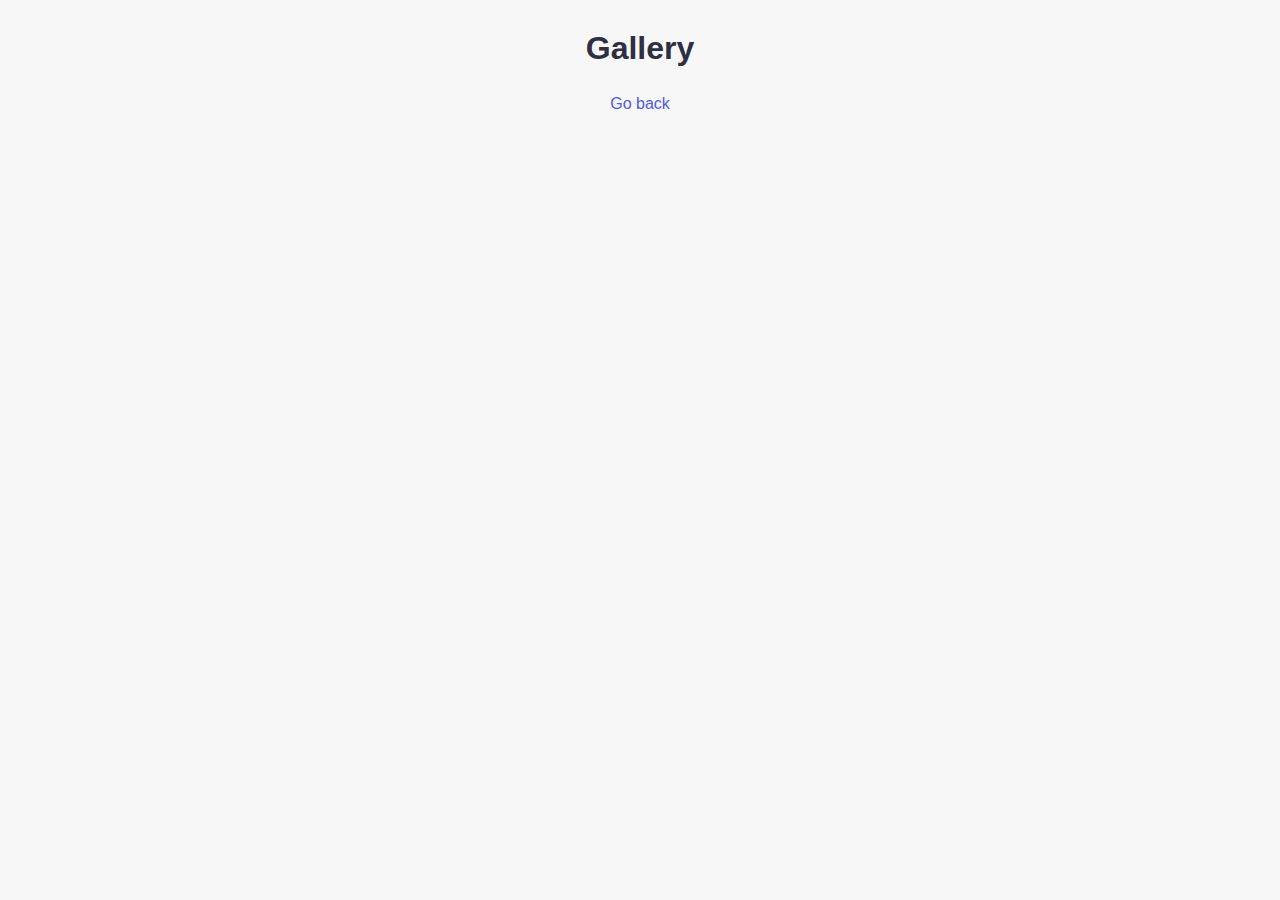
<file: src/1-gallery.html>
<!DOCTYPE html>
<html lang="en">
  <head>
    <meta charset="UTF-8" />
    <meta http-equiv="X-UA-Compatible" content="IE=edge" />
    <meta name="viewport" content="width=device-width, initial-scale=1.0" />
    <title>Gallery</title>
    <link rel="stylesheet" href="./css/styles.css" />
  </head>
  <body>
    <main>
      <div class="container">
        <h1 class="main-title">Gallery</h1>
        <a class="back-link" href="./index.html">Go back</a>
      </div>
    </main>
    <script type="module" src="./js/1-gallery.js"></script>
  </body>
</html>
</file>
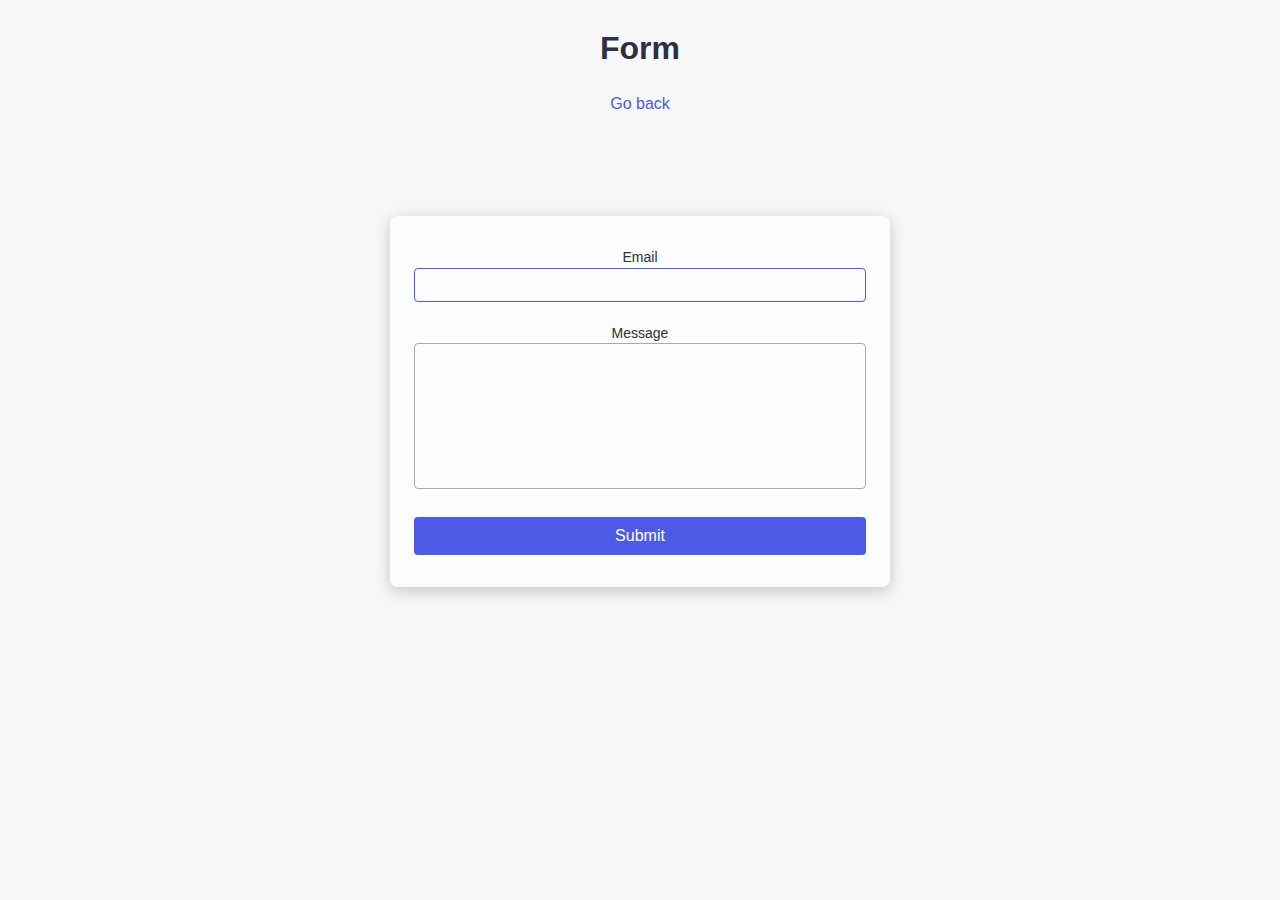
<file: src/2-form.html>
<!DOCTYPE html>
<html lang="en">
  <head>
    <meta charset="UTF-8" />
    <meta http-equiv="X-UA-Compatible" content="IE=edge" />
    <meta name="viewport" content="width=device-width, initial-scale=1.0" />
    <title>Form</title>
    <link rel="stylesheet" href="./css/styles.css" />
  </head>
  <body>
    <main>
      <h1 class="main-title">Form</h1>
      <a class="back-link" href="./index.html">Go back</a>
      <div class="container-form">
        <form class="feedback-form" autocomplete="off">
          <div class="form-field">
            <label class="form-label">
              Email
              <input type="email" name="email" autofocus />
            </label>
          </div>

          <div class="form-field form-field-description">
            <label class="form-label">
              Message
              <textarea name="message" rows="8"></textarea>
            </label>
          </div>
          <button type="submit">Submit</button>
        </form>
      </div>
    </main>
    <script type="module" src="./js/2-form.js"></script>
  </body>
</html>
</file>
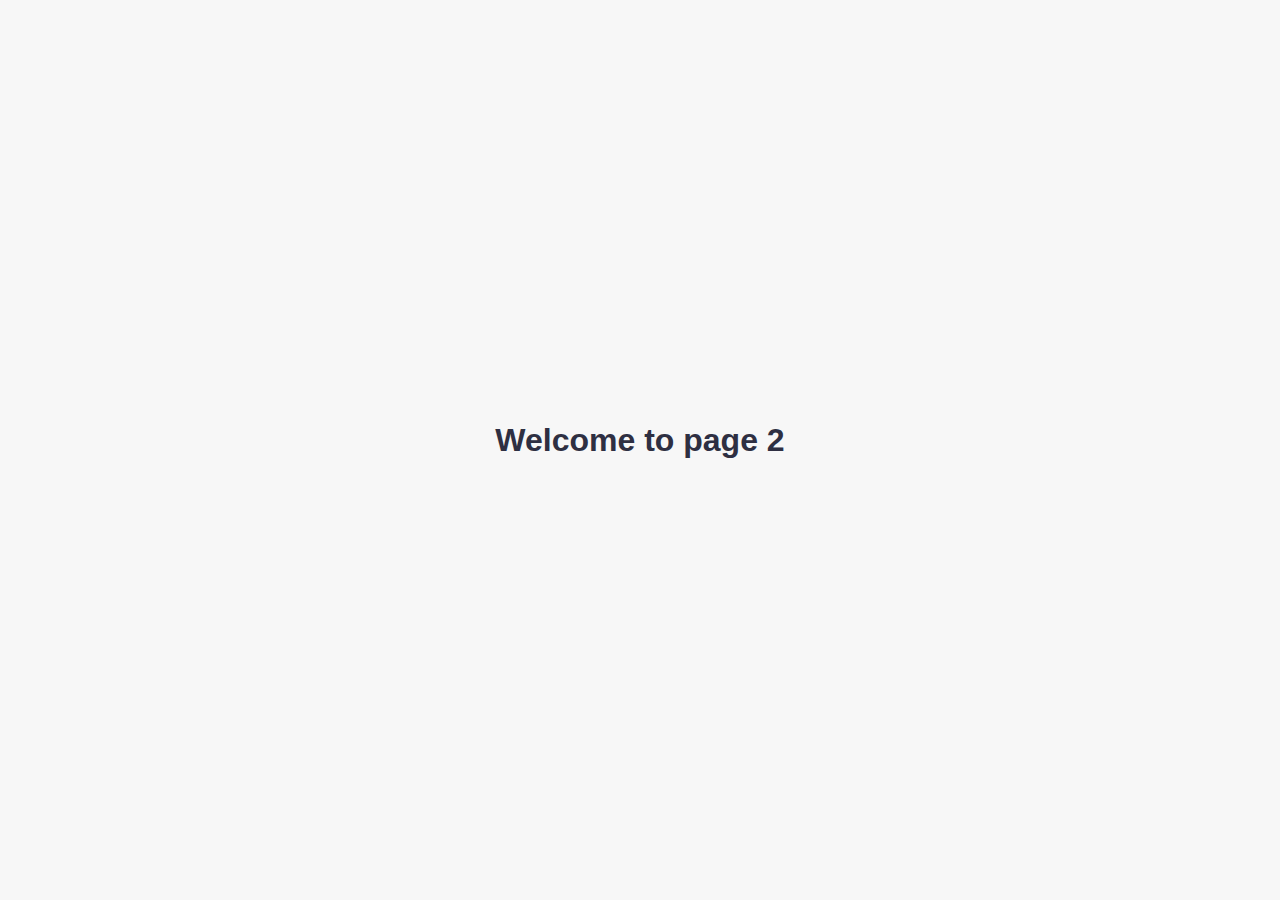
<file: src/page-2.html>
<!DOCTYPE html>
<html lang="en">
  <head>
    <meta charset="UTF-8" />
    <meta http-equiv="X-UA-Compatible" content="IE=edge" />
    <meta name="viewport" content="width=device-width, initial-scale=1.0" />
    <title>Page 2</title>
    <link rel="stylesheet" href="./css/styles.css" />
  </head>
  <body>
    <load
      src="./partials/header.html"
      icon-path="./img/sprite.svg#logo"
      highlight-act="active"
    />

    <main>
      <div class="container">
        <h1 class="main-title">
          <span class="main-title-gradient">Welcome</span> to page 2
        </h1>
        <load src="./partials/back-link.html" />
      </div>
    </main>

    <load src="./partials/footer.html" />
  </body>
</html>
</file>
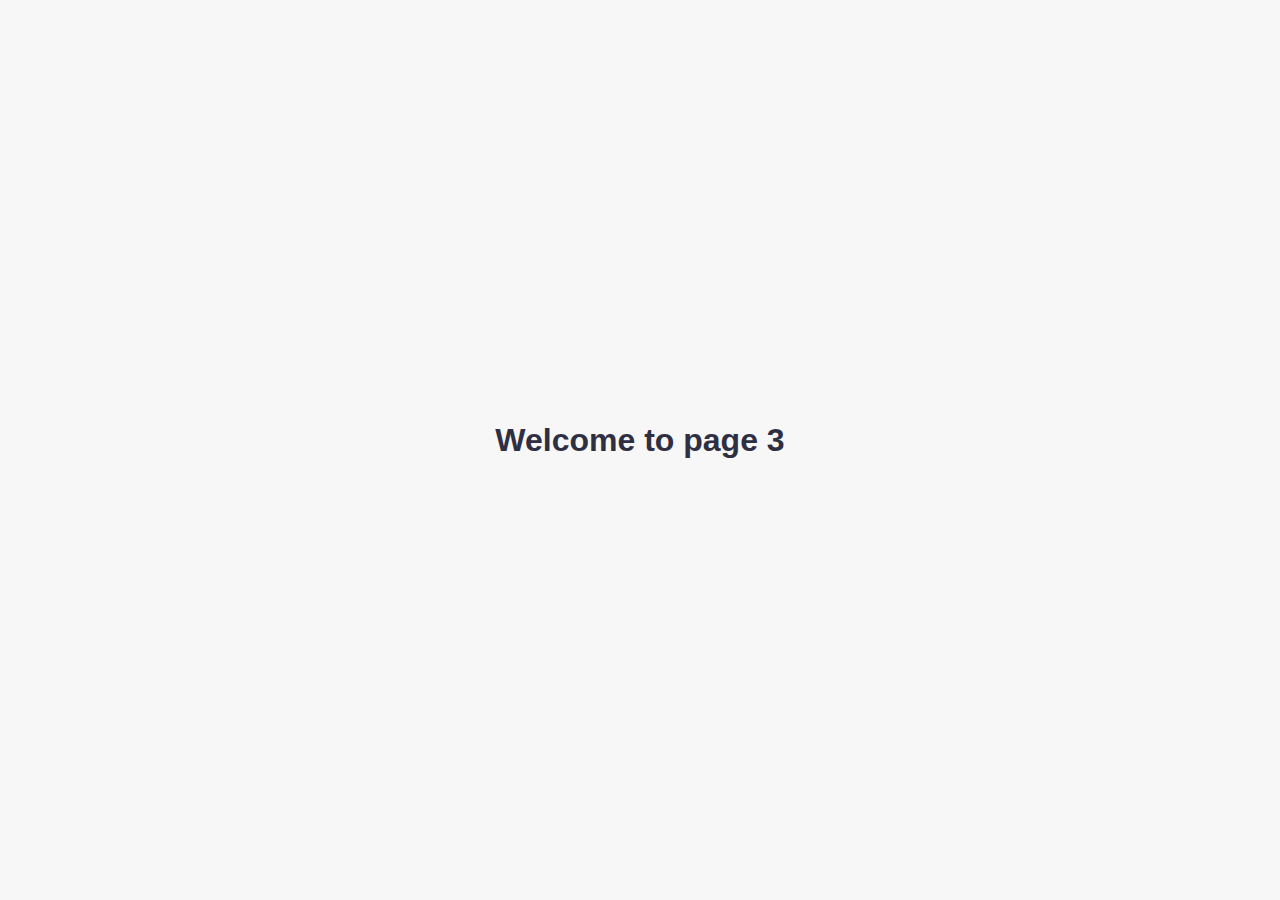
<file: src/page-3.html>
<!DOCTYPE html>
<html lang="en">
  <head>
    <meta charset="UTF-8" />
    <meta http-equiv="X-UA-Compatible" content="IE=edge" />
    <meta name="viewport" content="width=device-width, initial-scale=1.0" />
    <title>Page 3</title>
    <link rel="stylesheet" href="./css/styles.css" />
  </head>
  <body>
    <load
      src="./partials/header.html"
      icon-path="./img/sprite.svg#logo"
      highlight-curr="active"
    />

    <main>
      <div class="container">
        <h1 class="main-title">
          <span class="main-title-gradient">Welcome</span> to page 3
        </h1>
        <load src="./partials/back-link.html" />
      </div>
    </main>

    <load src="./partials/footer.html" />
  </body>
</html>
</file>
<file: src/css/styles.css>
/**
  |============================
  | include css partials with
  | default @import url()
  |============================
*/
/* Common styles */
@import url('./reset.css');
@import url('./base.css');


/* Sections style */
@import url('./header.css');
@import url('./gallery.css');
@import url('./form.css');
</file>
